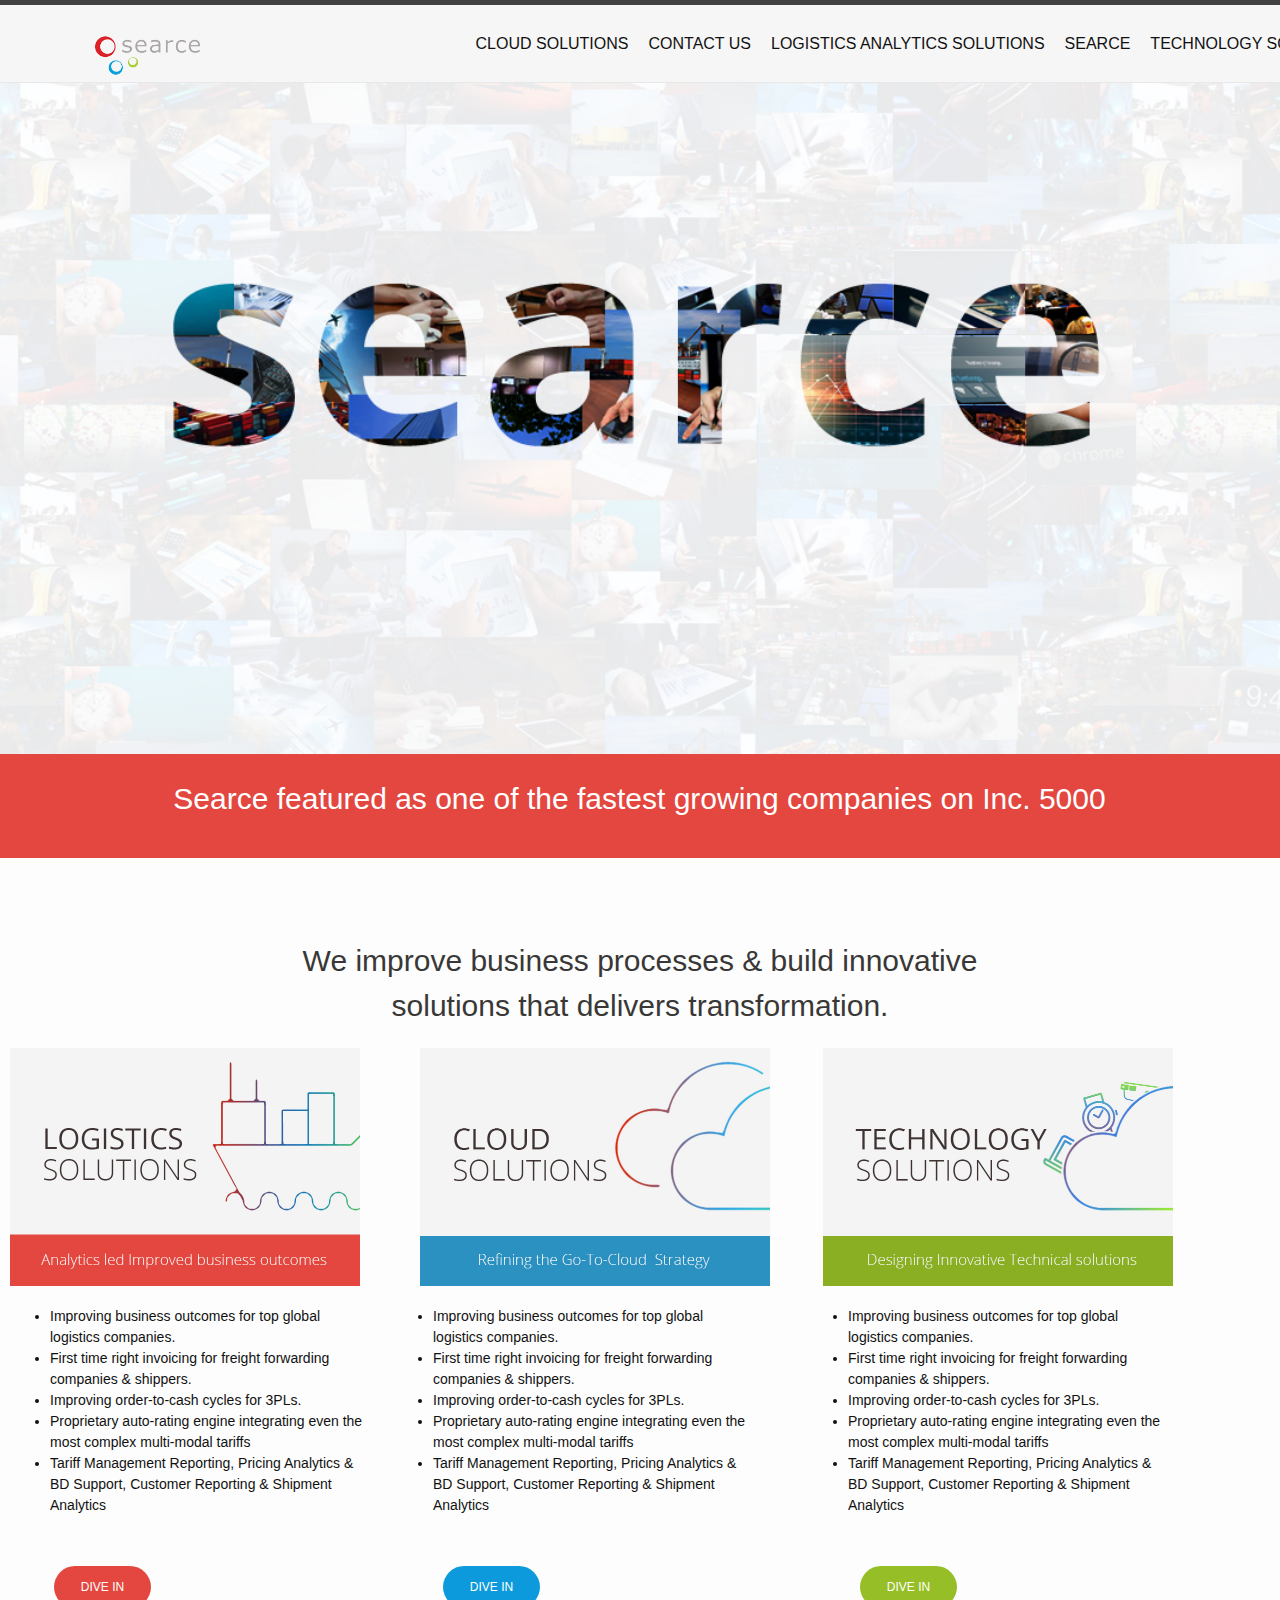
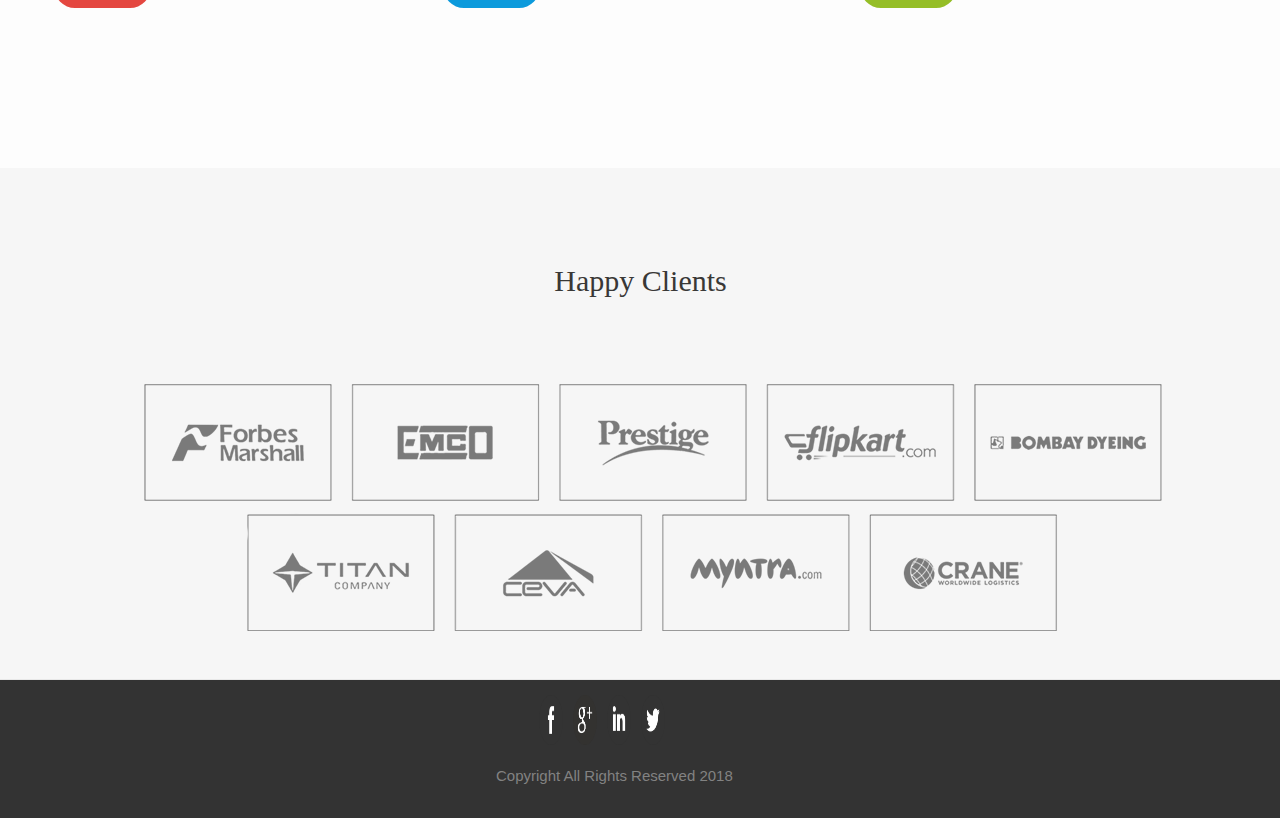
<file: index.html>
<!DOCTYPE html>
<html lang="en"><head>
  <meta charset="utf-8">
  <meta http-equiv="X-UA-Compatible" content="IE=edge">
  <meta name="viewport" content="width=device-width, initial-scale=1"><!-- Begin Jekyll SEO tag v2.5.0 -->
<title>Your awesome title | Write an awesome description for your new site here. You can edit this line in _config.yml. It will appear in your document head meta (for Google search results) and in your feed.xml site description.</title>
<meta name="generator" content="Jekyll v3.8.4" />
<meta property="og:title" content="Your awesome title" />
<meta property="og:locale" content="en_US" />
<meta name="description" content="Write an awesome description for your new site here. You can edit this line in _config.yml. It will appear in your document head meta (for Google search results) and in your feed.xml site description." />
<meta property="og:description" content="Write an awesome description for your new site here. You can edit this line in _config.yml. It will appear in your document head meta (for Google search results) and in your feed.xml site description." />
<link rel="canonical" href="http://localhost:4000/" />
<meta property="og:url" content="http://localhost:4000/" />
<meta property="og:site_name" content="Your awesome title" />
<script type="application/ld+json">
{"url":"http://localhost:4000/","headline":"Your awesome title","name":"Your awesome title","description":"Write an awesome description for your new site here. You can edit this line in _config.yml. It will appear in your document head meta (for Google search results) and in your feed.xml site description.","@type":"WebSite","@context":"http://schema.org"}</script>
<!-- End Jekyll SEO tag -->
<link rel="stylesheet" href="assets/main.css"><link type="application/atom+xml" rel="alternate" href="http://localhost:4000/feed.xml" title="Your awesome title" /></head><body><header class="site-header" role="banner">



  <div class="wrapper"><a class="site-title" rel="author" href="/"><img id="logo" src="img/logo.png"></a><nav class="site-nav">
        <input type="checkbox" id="nav-trigger" class="nav-trigger" />
        <label for="nav-trigger">
          <span class="menu-icon">
            <svg viewBox="0 0 18 15" width="18px" height="15px">
              <path d="M18,1.484c0,0.82-0.665,1.484-1.484,1.484H1.484C0.665,2.969,0,2.304,0,1.484l0,0C0,0.665,0.665,0,1.484,0 h15.032C17.335,0,18,0.665,18,1.484L18,1.484z M18,7.516C18,8.335,17.335,9,16.516,9H1.484C0.665,9,0,8.335,0,7.516l0,0 c0-0.82,0.665-1.484,1.484-1.484h15.032C17.335,6.031,18,6.696,18,7.516L18,7.516z M18,13.516C18,14.335,17.335,15,16.516,15H1.484 C0.665,15,0,14.335,0,13.516l0,0c0-0.82,0.665-1.483,1.484-1.483h15.032C17.335,12.031,18,12.695,18,13.516L18,13.516z"/>
            </svg>
			
          </span>
        </label>

        <div class="trigger"><a class="page-link" href="/cloud-solutions/">CLOUD SOLUTIONS</a><a class="page-link" href="/contactus/">CONTACT US</a><a class="page-link" href="/logistics-analytics-solution-provider/">LOGISTICS ANALYTICS SOLUTIONS</a><a class="page-link" href="/searce/">SEARCE</a><a class="page-link" href="/technology-solutions/">TECHNOLOGY SOLUTIONS</a></div>
      </nav></div>
</header>
<main class="page-content" aria-label="Content">
      <div class="wrapper">
        <article class="post">

  <header class="post-header">
    <h1 class="post-title"></h1>
  </header>

  <div class="post-content">
    

  </div>
  
  

</article>

<div class="banner">
<img src="img/searce.jpg"    style="margin-top:-61px;margin-left: -586px;width: 1909px;height:702px;">
</div>

<p class="sec1">Searce featured as one of the fastest growing companies on Inc. 5000</p>

<p id="part2">We improve business processes &amp; build innovative solutions that delivers transformation.</p>


<div class="row1">
<div class="col1">
<img src="img/Logistics-solutions.jpg" id="img1"/>
<p style="color:black;color: black;font-size: 14px;padding-right: -38px;margin-right: -8px;margin-left: -252px;margin-top: 20px;">
<ul id="list1">
<li>Improving business outcomes for top global logistics companies.</li>
<li>First time right invoicing for freight forwarding companies & shippers.</li>
<li>Improving order-to-cash cycles for 3PLs.</li>
<li>Proprietary auto-rating engine integrating even the most complex multi-modal tariffs</li>
<li>Tariff Management Reporting, Pricing Analytics & BD Support, Customer Reporting & Shipment Analytics</li>
</ul>
</p>


<div class="mk-button">
<a href="http://www.searce.com/logistics-analytics-solution-provider/" target="_blank">
<span style="color:white;">DIVE IN</span></a>
</div>
</div>



<div class="col1">
<img src="../img/Cloud-Solutions1.jpg" id="img2">
<p style="color:black;color: black;font-size: 14px;padding-right: -38px;margin-right: -8px;margin-left: -252px;margin-top: 20px;">
<ul id="list2">
<li>Improving business outcomes for top global logistics companies.</li>
<li>First time right invoicing for freight forwarding companies & shippers.</li>
<li>Improving order-to-cash cycles for 3PLs.</li>
<li>Proprietary auto-rating engine integrating even the most complex multi-modal tariffs</li>
<li>Tariff Management Reporting, Pricing Analytics & BD Support, Customer Reporting & Shipment Analytics</li>
</ul>
</p>
<div class="mk-button2">
<a href="http://www.searce.com/logistics-analytics-solution-provider/" target="_blank">
<span style="color:white;">DIVE IN</span></a>
</div>

</div>

<div class="col1">
<img src="img/Technology-Solutions2.jpg" id="img3">
<p style="color:black;color: black;font-size: 14px;padding-right: -38px;margin-right: -8px;margin-left: -252px;margin-top: 20px;">
<ul id="list3">
<li>Improving business outcomes for top global logistics companies.</li>
<li>First time right invoicing for freight forwarding companies & shippers.</li>
<li>Improving order-to-cash cycles for 3PLs.</li>
<li>Proprietary auto-rating engine integrating even the most complex multi-modal tariffs</li>
<li>Tariff Management Reporting, Pricing Analytics & BD Support, Customer Reporting & Shipment Analytics</li>
</ul>
</p>
<div class="mk-button3">
<a href="http://www.searce.com/logistics-analytics-solution-provider/" target="_blank">
<span style="color:white;">DIVE IN</span></a>
</div>

</div>
</div>


<div id="sec2">
<h2 style="font-size: 30px;text-align: center;color: #393836;font-weight:300;padding-top: 90px;">Happy Clients</h2>
<img src="img/LOGOS-1.png" style="margin-left: 448px;
    padding-top: 47px;width: 1036px;height: 280px;">
</div></div>
    </main><footer class="site-footer h-card">
  <data class="u-url" href="/"></data>

  <div class="wrapper">

    <h2 class="footer-heading"></h2>

    <div class="footer-col-wrapper">
      <div class="footer-col footer-col-1">
        <ul class="contact-list"><li><a class="u-email" href="mailto:your-email@example.com"> 
</a>
</li></ul>
      </div>
<br><br>
      <div class="footer-col footer-col-2"><div class="row">
  <div class="column">
    <img src="img/facebook.png" id="social1" alt="Snow" style="width:100%;height: 50px;">
	
  </div>
  <div class="column">
    <img src="img/googleplus.png"   alt="Forest" style="width:100%;height: 50px;">
  </div>
  <div class="column">
    <img src="img/linkedin.png" alt="Mountains"  style="width:100%;height: 50px;">
  </div>
  <div class="column">
    <img src="img/twitter.png" alt="Mountains" style="width:100%;height: 50px;">
  </div>
</div>
</div>

      <div class="footer-col footer-col-3">
	  
	
        <p id="copyright">Copyright All Rights Reserved 2018</p>
      </div>
	  	 
    </div>

  </div>

</footer></body>

</html>
</file>
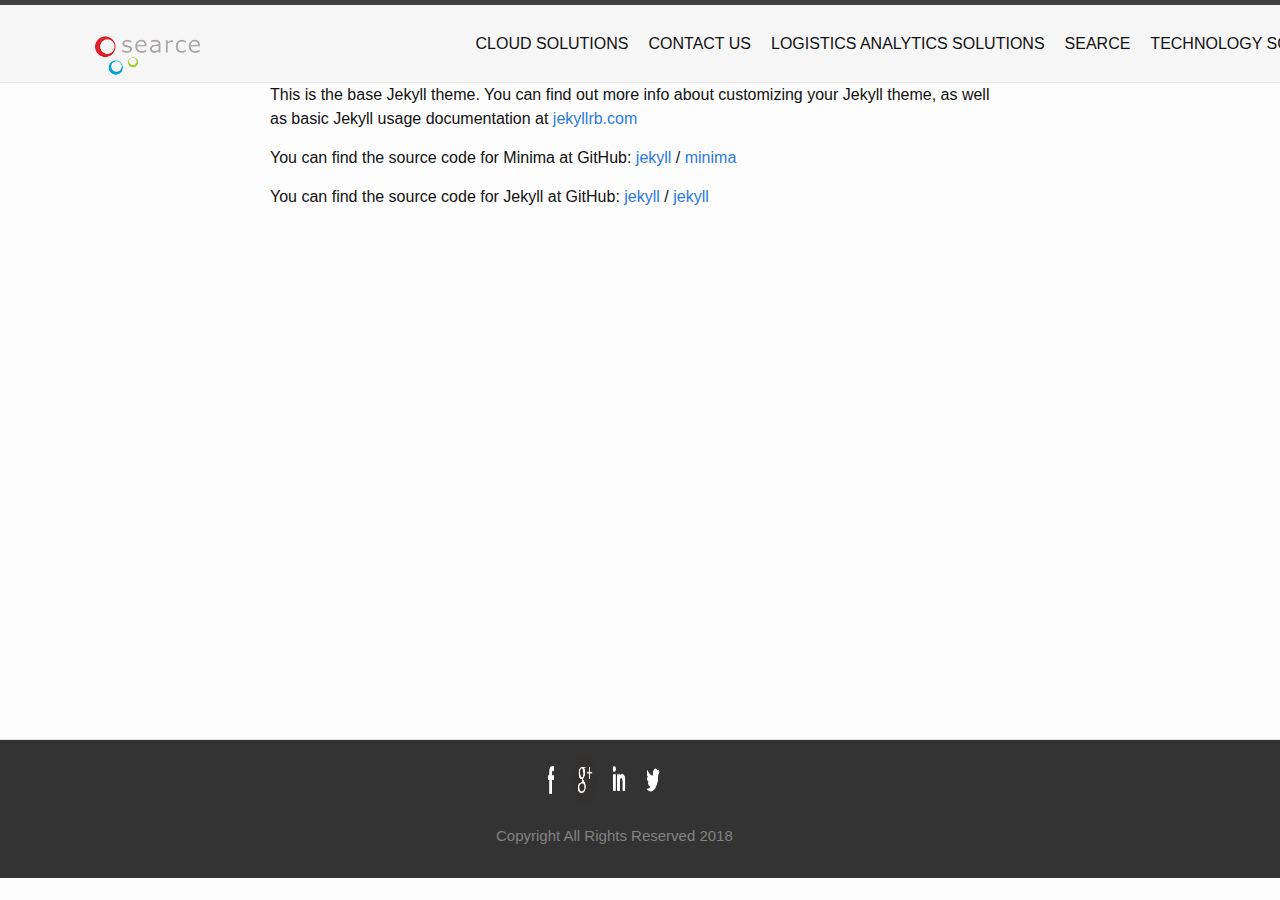
<file: cloud-solutions/index.html>
<!DOCTYPE html>
<html lang="en><head>
  <meta charset="utf-8">
  <meta http-equiv="X-UA-Compatible" content="IE=edge">
  <meta name="viewport" content="width=device-width, initial-scale=1"><!-- Begin Jekyll SEO tag v2.5.0 -->
<title>CLOUD SOLUTIONS | Your awesome title</title>
<meta name="generator" content="Jekyll v3.8.4" />
<meta property="og:title" content="CLOUD SOLUTIONS" />
<meta property="og:locale" content="en_US" />
<meta name="description" content="Write an awesome description for your new site here. You can edit this line in _config.yml. It will appear in your document head meta (for Google search results) and in your feed.xml site description." />
<meta property="og:description" content="Write an awesome description for your new site here. You can edit this line in _config.yml. It will appear in your document head meta (for Google search results) and in your feed.xml site description." />
<link rel="canonical" href="http://localhost:4000/cloud-solutions/" />
<meta property="og:url" content="http://localhost:4000/cloud-solutions/" />
<meta property="og:site_name" content="Your awesome title" />
<script type="application/ld+json">
{"url":"http://localhost:4000/cloud-solutions/","headline":"CLOUD SOLUTIONS","description":"Write an awesome description for your new site here. You can edit this line in _config.yml. It will appear in your document head meta (for Google search results) and in your feed.xml site description.","@type":"WebPage","@context":"http://schema.org"}</script>
<!-- End Jekyll SEO tag -->
<link rel="stylesheet" href="../assets/main.css"><link type="application/atom+xml" rel="alternate" href="http://localhost:4000/feed.xml" title="Your awesome title" /></head><body><header class="site-header" role="banner">



  <div class="wrapper"><a class="site-title" rel="author" href="/"><img id="logo" src="../img/logo.png"></a><nav class="site-nav">
        <input type="checkbox" id="nav-trigger" class="nav-trigger" />
        <label for="nav-trigger">
          <span class="menu-icon">
            <svg viewBox="0 0 18 15" width="18px" height="15px">
              <path d="M18,1.484c0,0.82-0.665,1.484-1.484,1.484H1.484C0.665,2.969,0,2.304,0,1.484l0,0C0,0.665,0.665,0,1.484,0 h15.032C17.335,0,18,0.665,18,1.484L18,1.484z M18,7.516C18,8.335,17.335,9,16.516,9H1.484C0.665,9,0,8.335,0,7.516l0,0 c0-0.82,0.665-1.484,1.484-1.484h15.032C17.335,6.031,18,6.696,18,7.516L18,7.516z M18,13.516C18,14.335,17.335,15,16.516,15H1.484 C0.665,15,0,14.335,0,13.516l0,0c0-0.82,0.665-1.483,1.484-1.483h15.032C17.335,12.031,18,12.695,18,13.516L18,13.516z"/>
            </svg>
			
          </span>
        </label>

        <div class="trigger"><a class="page-link" href="/cloud-solutions/">CLOUD SOLUTIONS</a><a class="page-link" href="/contactus/">CONTACT US</a><a class="page-link" href="/logistics-analytics-solution-provider/">LOGISTICS ANALYTICS SOLUTIONS</a><a class="page-link" href="/searce/">SEARCE</a><a class="page-link" href="/technology-solutions/">TECHNOLOGY SOLUTIONS</a></div>
      </nav></div>
</header>
<main class="page-content" aria-label="Content">
      <div class="wrapper">
        <article class="post">

  <header class="post-header">
    <h1 class="post-title">CLOUD SOLUTIONS</h1>
  </header>

  <div class="post-content">
    <p>This is the base Jekyll theme. You can find out more info about customizing your Jekyll theme, as well as basic Jekyll usage documentation at <a href="https://jekyllrb.com/">jekyllrb.com</a></p>

<p>You can find the source code for Minima at GitHub:
<a href="https://github.com/jekyll">jekyll</a> /
<a href="https://github.com/jekyll/minima">minima</a></p>

<p>You can find the source code for Jekyll at GitHub:
<a href="https://github.com/jekyll">jekyll</a> /
<a href="https://github.com/jekyll/jekyll">jekyll</a></p>


  </div>

</article>
      </div>
    </main><footer class="site-footer h-card">
  <data class="u-url" href="/"></data>

  <div class="wrapper">

    <h2 class="footer-heading"></h2>

    <div class="footer-col-wrapper">
      <div class="footer-col footer-col-1">
        <ul class="contact-list"><li><a class="u-email" href="mailto:your-email@example.com"> 
</a>
</li></ul>
      </div>
<br><br>
      <div class="footer-col footer-col-2"><div class="row">
  <div class="column">
    <img src="../img/facebook.png" id="social1" alt="Snow" style="width:100%;height: 50px;">
	
  </div>
  <div class="column">
    <img src="../img/googleplus.png"   alt="Forest" style="width:100%;height: 50px;">
  </div>
  <div class="column">
    <img src="../img/linkedin.png" alt="Mountains"  style="width:100%;height: 50px;">
  </div>
  <div class="column">
    <img src="../img/twitter.png" alt="Mountains" style="width:100%;height: 50px;">
  </div>
</div>
</div>

      <div class="footer-col footer-col-3">
	  
	
        <p id="copyright">Copyright All Rights Reserved 2018</p>
      </div>
	  	 
    </div>

  </div>

</footer></body>

</html>
</file>
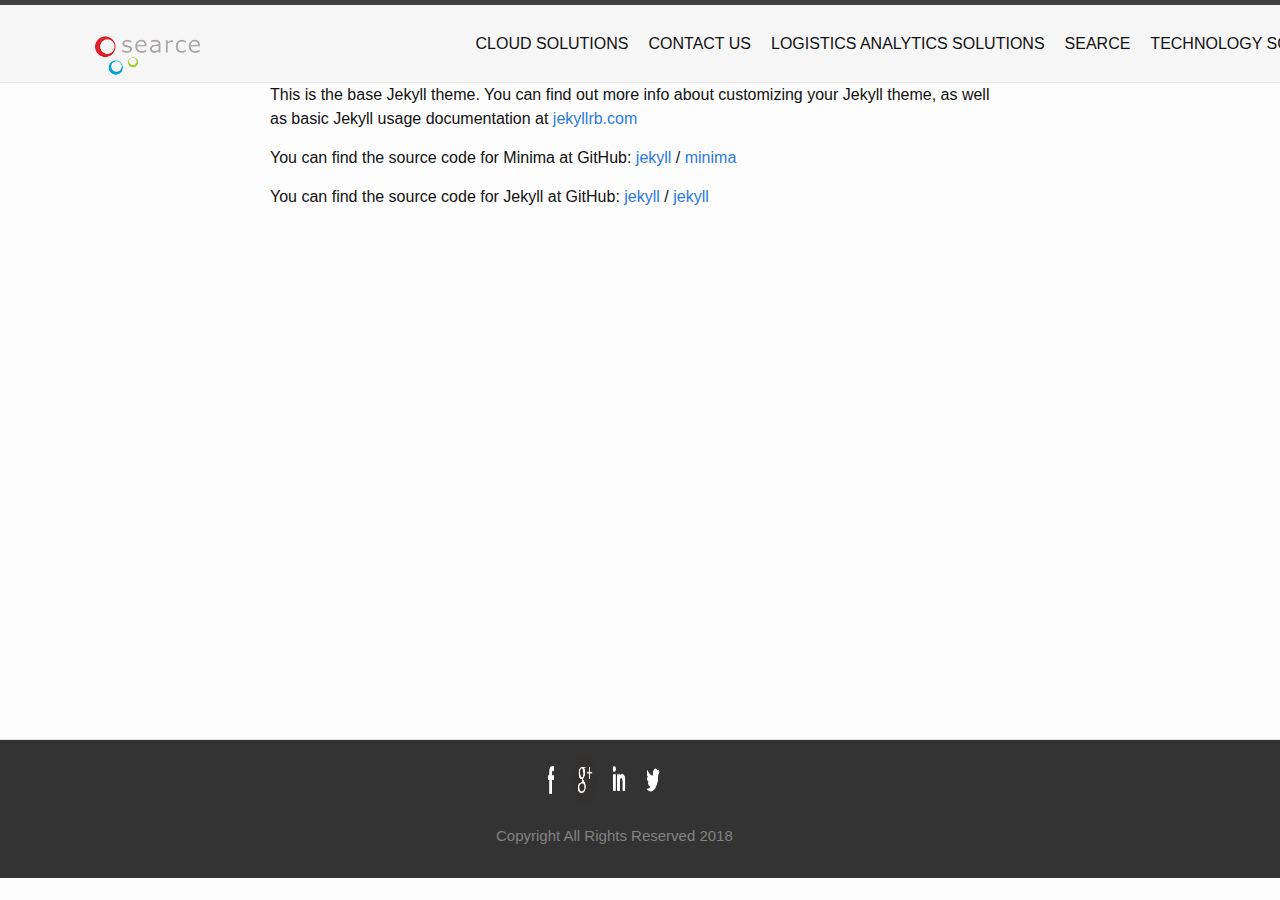
<file: logistics-analytics-solution-provider/index.html>
<!DOCTYPE html>
<html lang="en><head>
  <meta charset="utf-8">
  <meta http-equiv="X-UA-Compatible" content="IE=edge">
  <meta name="viewport" content="width=device-width, initial-scale=1"><!-- Begin Jekyll SEO tag v2.5.0 -->
<title>LOGISTICS ANALYTICS SOLUTIONS | Your awesome title</title>
<meta name="generator" content="Jekyll v3.8.4" />
<meta property="og:title" content="LOGISTICS ANALYTICS SOLUTIONS" />
<meta property="og:locale" content="en_US" />
<meta name="description" content="Write an awesome description for your new site here. You can edit this line in _config.yml. It will appear in your document head meta (for Google search results) and in your feed.xml site description." />
<meta property="og:description" content="Write an awesome description for your new site here. You can edit this line in _config.yml. It will appear in your document head meta (for Google search results) and in your feed.xml site description." />
<link rel="canonical" href="http://localhost:4000/logistics-analytics-solution-provider/" />
<meta property="og:url" content="http://localhost:4000/logistics-analytics-solution-provider/" />
<meta property="og:site_name" content="Your awesome title" />
<script type="application/ld+json">
{"url":"http://localhost:4000/logistics-analytics-solution-provider/","headline":"LOGISTICS ANALYTICS SOLUTIONS","description":"Write an awesome description for your new site here. You can edit this line in _config.yml. It will appear in your document head meta (for Google search results) and in your feed.xml site description.","@type":"WebPage","@context":"http://schema.org"}</script>
<!-- End Jekyll SEO tag -->
<link rel="stylesheet" href="../assets/main.css"><link type="application/atom+xml" rel="alternate" href="http://localhost:4000/feed.xml" title="Your awesome title" /></head><body><header class="site-header" role="banner">



  <div class="wrapper"><a class="site-title" rel="author" href="/"><img id="logo" src="../img/logo.png"></a><nav class="site-nav">
        <input type="checkbox" id="nav-trigger" class="nav-trigger" />
        <label for="nav-trigger">
          <span class="menu-icon">
            <svg viewBox="0 0 18 15" width="18px" height="15px">
              <path d="M18,1.484c0,0.82-0.665,1.484-1.484,1.484H1.484C0.665,2.969,0,2.304,0,1.484l0,0C0,0.665,0.665,0,1.484,0 h15.032C17.335,0,18,0.665,18,1.484L18,1.484z M18,7.516C18,8.335,17.335,9,16.516,9H1.484C0.665,9,0,8.335,0,7.516l0,0 c0-0.82,0.665-1.484,1.484-1.484h15.032C17.335,6.031,18,6.696,18,7.516L18,7.516z M18,13.516C18,14.335,17.335,15,16.516,15H1.484 C0.665,15,0,14.335,0,13.516l0,0c0-0.82,0.665-1.483,1.484-1.483h15.032C17.335,12.031,18,12.695,18,13.516L18,13.516z"/>
            </svg>
			
          </span>
        </label>

        <div class="trigger"><a class="page-link" href="/cloud-solutions/">CLOUD SOLUTIONS</a><a class="page-link" href="/contactus/">CONTACT US</a><a class="page-link" href="/logistics-analytics-solution-provider/">LOGISTICS ANALYTICS SOLUTIONS</a><a class="page-link" href="/searce/">SEARCE</a><a class="page-link" href="/technology-solutions/">TECHNOLOGY SOLUTIONS</a></div>
      </nav></div>
</header>
<main class="page-content" aria-label="Content">
      <div class="wrapper">
        <article class="post">

  <header class="post-header">
    <h1 class="post-title">LOGISTICS ANALYTICS SOLUTIONS</h1>
  </header>

  <div class="post-content">
    <p>This is the base Jekyll theme. You can find out more info about customizing your Jekyll theme, as well as basic Jekyll usage documentation at <a href="https://jekyllrb.com/">jekyllrb.com</a></p>

<p>You can find the source code for Minima at GitHub:
<a href="https://github.com/jekyll">jekyll</a> /
<a href="https://github.com/jekyll/minima">minima</a></p>

<p>You can find the source code for Jekyll at GitHub:
<a href="https://github.com/jekyll">jekyll</a> /
<a href="https://github.com/jekyll/jekyll">jekyll</a></p>


  </div>

</article>
      </div>
    </main><footer class="site-footer h-card">
  <data class="u-url" href="/"></data>

  <div class="wrapper">

    <h2 class="footer-heading"></h2>

    <div class="footer-col-wrapper">
      <div class="footer-col footer-col-1">
        <ul class="contact-list"><li><a class="u-email" href="mailto:your-email@example.com"> 
</a>
</li></ul>
      </div>
<br><br>
      <div class="footer-col footer-col-2"><div class="row">
  <div class="column">
    <img src="../img/facebook.png" id="social1" alt="Snow" style="width:100%;height: 50px;">
	
  </div>
  <div class="column">
    <img src="../img/googleplus.png"   alt="Forest" style="width:100%;height: 50px;">
  </div>
  <div class="column">
    <img src="../img/linkedin.png" alt="Mountains"  style="width:100%;height: 50px;">
  </div>
  <div class="column">
    <img src="../img/twitter.png" alt="Mountains" style="width:100%;height: 50px;">
  </div>
</div>
</div>

      <div class="footer-col footer-col-3">
	  
	
        <p id="copyright">Copyright All Rights Reserved 2018</p>
      </div>
	  	 
    </div>

  </div>

</footer></body>

</html>
</file>
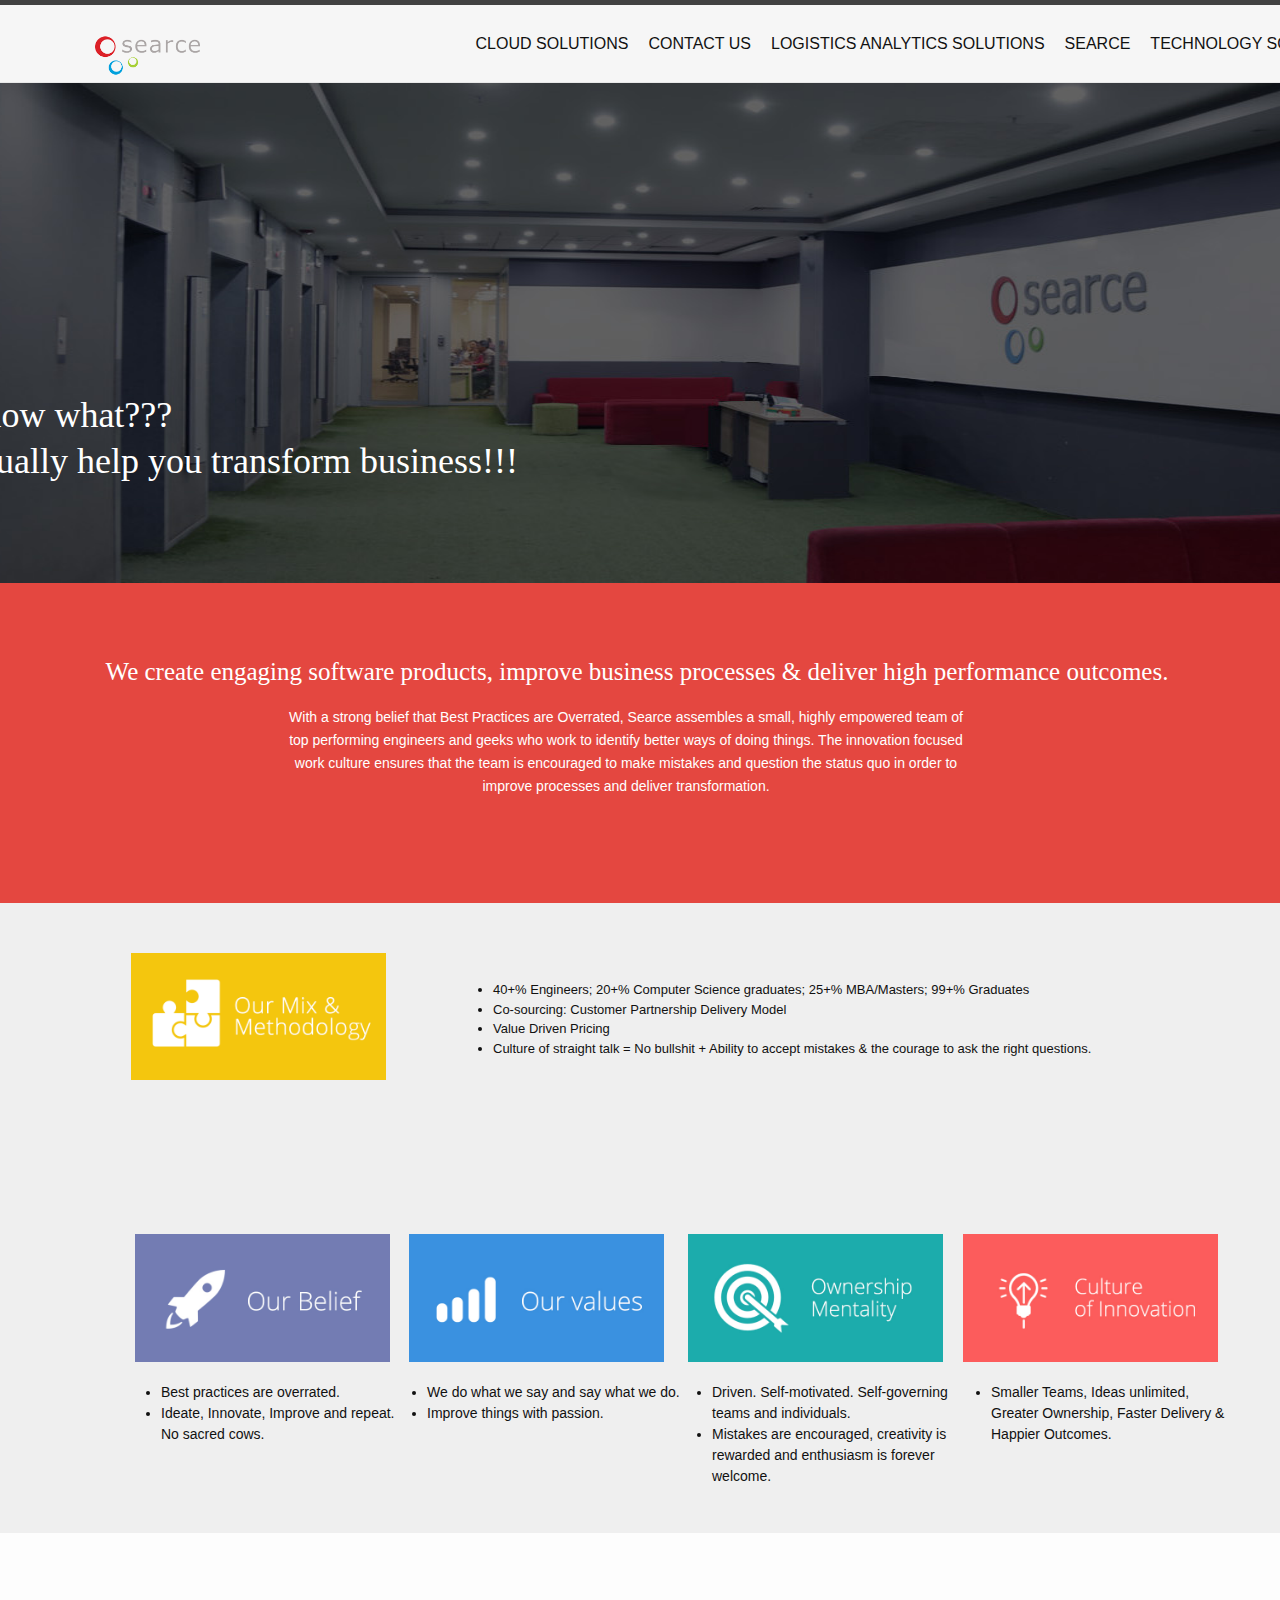
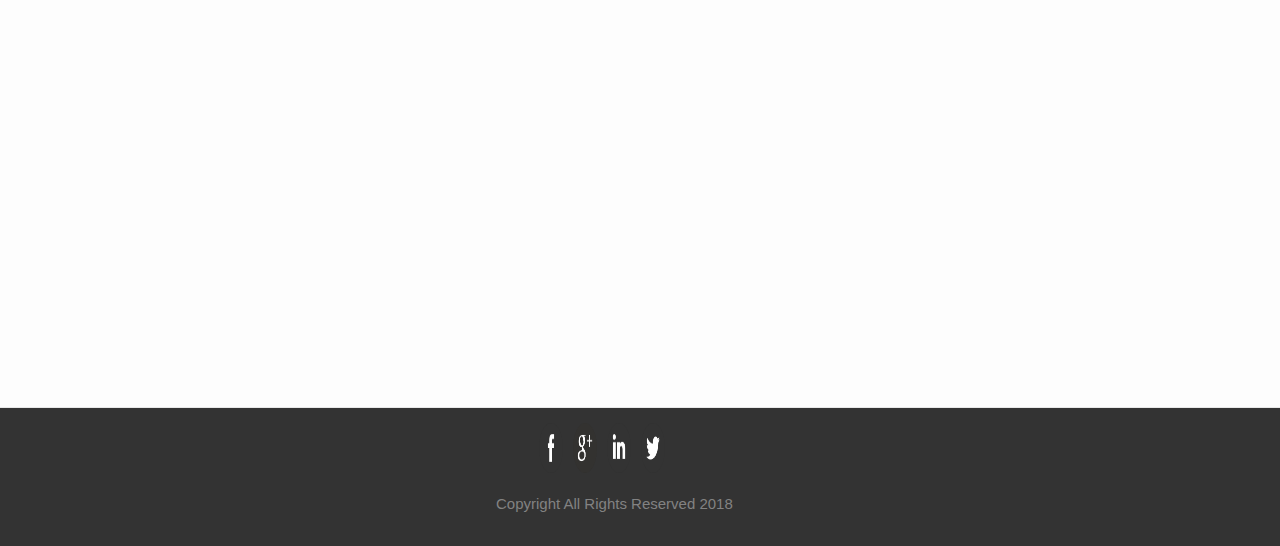
<file: searce/index.html>
<!DOCTYPE html>
<html lang="en><head>
  <meta charset="utf-8">
  <meta http-equiv="X-UA-Compatible" content="IE=edge">
  <meta name="viewport" content="width=device-width, initial-scale=1"><!-- Begin Jekyll SEO tag v2.5.0 -->
<title>SEARCE | Your awesome title</title>
<meta name="generator" content="Jekyll v3.8.4" />
<meta property="og:title" content="SEARCE" />
<meta property="og:locale" content="en_US" />
<meta name="description" content="Write an awesome description for your new site here. You can edit this line in _config.yml. It will appear in your document head meta (for Google search results) and in your feed.xml site description." />
<meta property="og:description" content="Write an awesome description for your new site here. You can edit this line in _config.yml. It will appear in your document head meta (for Google search results) and in your feed.xml site description." />
<link rel="canonical" href="http://localhost:4000/searce/" />
<meta property="og:url" content="http://localhost:4000/searce/" />
<meta property="og:site_name" content="Your awesome title" />
<script type="application/ld+json">
{"url":"http://localhost:4000/searce/","headline":"SEARCE","description":"Write an awesome description for your new site here. You can edit this line in _config.yml. It will appear in your document head meta (for Google search results) and in your feed.xml site description.","@type":"WebPage","@context":"http://schema.org"}</script>
<!-- End Jekyll SEO tag -->
<link rel="stylesheet" href="../assets/main.css"><link type="application/atom+xml" rel="alternate" href="http://localhost:4000/feed.xml" title="Your awesome title" /></head><body><header class="site-header" role="banner">



  <div class="wrapper"><a class="site-title" rel="author" href="/"><img id="logo" src="../img/logo.png"></a><nav class="site-nav">
        <input type="checkbox" id="nav-trigger" class="nav-trigger" />
        <label for="nav-trigger">
          <span class="menu-icon">
            <svg viewBox="0 0 18 15" width="18px" height="15px">
              <path d="M18,1.484c0,0.82-0.665,1.484-1.484,1.484H1.484C0.665,2.969,0,2.304,0,1.484l0,0C0,0.665,0.665,0,1.484,0 h15.032C17.335,0,18,0.665,18,1.484L18,1.484z M18,7.516C18,8.335,17.335,9,16.516,9H1.484C0.665,9,0,8.335,0,7.516l0,0 c0-0.82,0.665-1.484,1.484-1.484h15.032C17.335,6.031,18,6.696,18,7.516L18,7.516z M18,13.516C18,14.335,17.335,15,16.516,15H1.484 C0.665,15,0,14.335,0,13.516l0,0c0-0.82,0.665-1.483,1.484-1.483h15.032C17.335,12.031,18,12.695,18,13.516L18,13.516z"/>
            </svg>
			
          </span>
        </label>

        <div class="trigger"><a class="page-link" href="/cloud-solutions/">CLOUD SOLUTIONS</a><a class="page-link" href="/contactus/">CONTACT US</a><a class="page-link" href="/logistics-analytics-solution-provider/">LOGISTICS ANALYTICS SOLUTIONS</a><a class="page-link" href="/searce/">SEARCE</a><a class="page-link" href="/technology-solutions/">TECHNOLOGY SOLUTIONS</a></div>
      </nav></div>
</header>
<main class="page-content" aria-label="Content">
      <div class="wrapper">
        <article class="post">

  <header class="post-header">
    <h1 class="post-title">SEARCE</h1>
  </header>

  <div class="post-content">
    <p><img src="../img/Searce1.jpg" id="banner_image" /></p>
<div id="bg-img">
<h1 style="font-weight: 300;font-family:open sans;font-size: 36px;line-height: 46px;color:#fff;" id="inner_text">You know what???<br />We actually help you transform business!!!</h1><br />

</div>

<div id="searce_sec1">


<h2 style="font-size: 25px;text-align: center;color:#ffffff;font-weight:300;padding-top: 80px;margin-top: 84px;">We create engaging software products, improve business processes &amp; deliver high performance outcomes.</h2>
<p style="font-size:14px;color:#fff;    font-size: 14px;color: #fff;text-align: center;padding-right: 629px;line-height: 1.66em;margin-left: 607px;">With a strong belief that Best Practices are Overrated, Searce assembles a small, highly empowered team of top performing engineers and geeks who work to identify better ways of doing things. The innovation focused work culture ensures that the team is encouraged to make mistakes and question the status quo in order to improve processes and deliver transformation.</p>

</div>

<div id="searce_sec2">
<img src="../img/mix.png" id="mix_img" />

<div id="list_sec">
<ul id="lis">
<li>40+% Engineers; 20+% Computer Science graduates; 25+% MBA/Masters; 99+% Graduates</li>
<li>Co-sourcing: Customer Partnership Delivery Model</li>
<li>Value Driven Pricing</li>
<li>Culture of straight talk = No bullshit + Ability to accept mistakes &amp; the courage to ask the right questions.</li>
</ul>
</div>

<div class="searce_row">

<div class="searce_col">
<img src="../img/OurBelifs.jpg" style="margin-left:441px;padding-top: 156px;" />
<ul id="searce_list2">
<li>Best practices are overrated.</li>
<li>Ideate, Innovate, Improve and repeat. No sacred cows.</li>
</ul>
</div>
<div class="searce_col">
<img src="../img/Values.jpg" style="margin-left:681px;padding-top: 156px;" />
<ul id="searce_list21">
<li>We do what we say and say what we do.</li>
<li>Improve things with passion.</li>
</ul>
</div>

<div class="searce_col">
<img src="../img/Ownership.jpg" style="margin-left:926px;padding-top: 156px;" />
<ul id="searce_list23">
<li>Driven. Self-motivated. Self-governing teams and individuals.</li>
<li>Mistakes are encouraged, creativity is rewarded and enthusiasm is forever welcome.</li>
</ul>
</div>

<div class="searce_col">
<img src="../img/Innovation.jpg" style="margin-left:1167px;padding-top: 156px;" />
<ul id="list24">
<li>Smaller Teams, Ideas unlimited, Greater Ownership, Faster Delivery &amp; Happier Outcomes.</li>

</ul>
</div>

</div>
</div>


  </div>

</article>
      </div>
    </main><footer class="site-footer h-card">
  <data class="u-url" href="/"></data>

  <div class="wrapper">

    <h2 class="footer-heading"></h2>

    <div class="footer-col-wrapper">
      <div class="footer-col footer-col-1">
        <ul class="contact-list"><li><a class="u-email" href="mailto:your-email@example.com"> 
</a>
</li></ul>
      </div>
<br><br>
      <div class="footer-col footer-col-2"><div class="row">
  <div class="column">
    <img src="../img/facebook.png" id="social1" alt="Snow" style="width:100%;height: 50px;">
	
  </div>
  <div class="column">
    <img src="../img/googleplus.png"   alt="Forest" style="width:100%;height: 50px;">
  </div>
  <div class="column">
    <img src="../img/linkedin.png" alt="Mountains"  style="width:100%;height: 50px;">
  </div>
  <div class="column">
    <img src="../img/twitter.png" alt="Mountains" style="width:100%;height: 50px;">
  </div>
</div>
</div>

      <div class="footer-col footer-col-3">
	  
	
        <p id="copyright">Copyright All Rights Reserved 2018</p>
      </div>
	  	 
    </div>

  </div>

</footer></body>

</html>
</file>
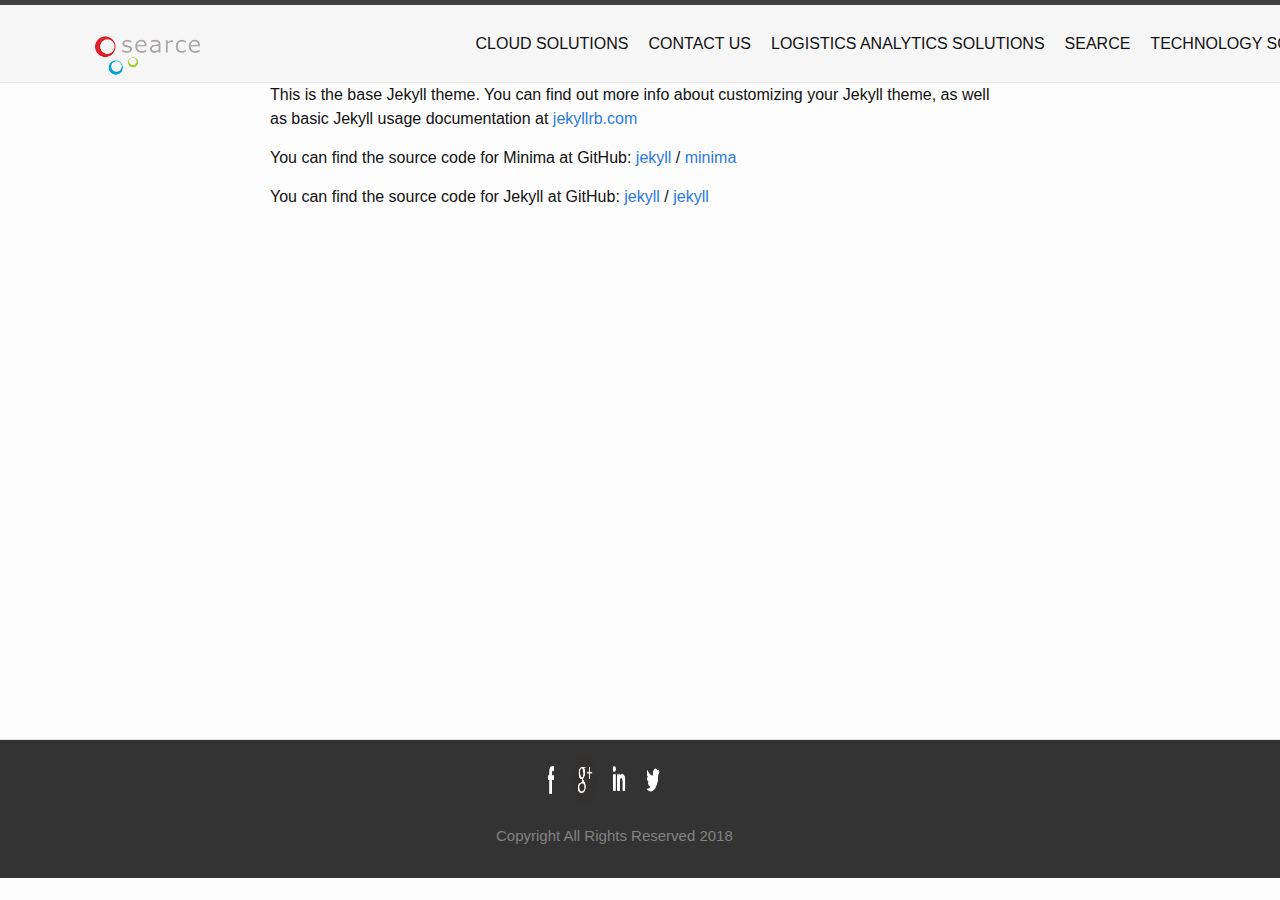
<file: technology-solutions/index.html>
<!DOCTYPE html>
<html lang="en><head>
  <meta charset="utf-8">
  <meta http-equiv="X-UA-Compatible" content="IE=edge">
  <meta name="viewport" content="width=device-width, initial-scale=1"><!-- Begin Jekyll SEO tag v2.5.0 -->
<title>TECHNOLOGY SOLUTIONS | Your awesome title</title>
<meta name="generator" content="Jekyll v3.8.4" />
<meta property="og:title" content="TECHNOLOGY SOLUTIONS" />
<meta property="og:locale" content="en_US" />
<meta name="description" content="Write an awesome description for your new site here. You can edit this line in _config.yml. It will appear in your document head meta (for Google search results) and in your feed.xml site description." />
<meta property="og:description" content="Write an awesome description for your new site here. You can edit this line in _config.yml. It will appear in your document head meta (for Google search results) and in your feed.xml site description." />
<link rel="canonical" href="http://localhost:4000/technology-solutions/" />
<meta property="og:url" content="http://localhost:4000/technology-solutions/" />
<meta property="og:site_name" content="Your awesome title" />
<script type="application/ld+json">
{"url":"http://localhost:4000/technology-solutions/","headline":"TECHNOLOGY SOLUTIONS","description":"Write an awesome description for your new site here. You can edit this line in _config.yml. It will appear in your document head meta (for Google search results) and in your feed.xml site description.","@type":"WebPage","@context":"http://schema.org"}</script>
<!-- End Jekyll SEO tag -->
<link rel="stylesheet" href="../assets/main.css"><link type="application/atom+xml" rel="alternate" href="http://localhost:4000/feed.xml" title="Your awesome title" /></head><body><header class="site-header" role="banner">



  <div class="wrapper"><a class="site-title" rel="author" href="/"><img id="logo" src="../img/logo.png"></a><nav class="site-nav">
        <input type="checkbox" id="nav-trigger" class="nav-trigger" />
        <label for="nav-trigger">
          <span class="menu-icon">
            <svg viewBox="0 0 18 15" width="18px" height="15px">
              <path d="M18,1.484c0,0.82-0.665,1.484-1.484,1.484H1.484C0.665,2.969,0,2.304,0,1.484l0,0C0,0.665,0.665,0,1.484,0 h15.032C17.335,0,18,0.665,18,1.484L18,1.484z M18,7.516C18,8.335,17.335,9,16.516,9H1.484C0.665,9,0,8.335,0,7.516l0,0 c0-0.82,0.665-1.484,1.484-1.484h15.032C17.335,6.031,18,6.696,18,7.516L18,7.516z M18,13.516C18,14.335,17.335,15,16.516,15H1.484 C0.665,15,0,14.335,0,13.516l0,0c0-0.82,0.665-1.483,1.484-1.483h15.032C17.335,12.031,18,12.695,18,13.516L18,13.516z"/>
            </svg>
			
          </span>
        </label>

        <div class="trigger"><a class="page-link" href="/cloud-solutions/">CLOUD SOLUTIONS</a><a class="page-link" href="/contactus/">CONTACT US</a><a class="page-link" href="/logistics-analytics-solution-provider/">LOGISTICS ANALYTICS SOLUTIONS</a><a class="page-link" href="/searce/">SEARCE</a><a class="page-link" href="/technology-solutions/">TECHNOLOGY SOLUTIONS</a></div>
      </nav></div>
</header>
<main class="page-content" aria-label="Content">
      <div class="wrapper">
        <article class="post">

  <header class="post-header">
    <h1 class="post-title">TECHNOLOGY SOLUTIONS</h1>
  </header>

  <div class="post-content">
    <p>This is the base Jekyll theme. You can find out more info about customizing your Jekyll theme, as well as basic Jekyll usage documentation at <a href="https://jekyllrb.com/">jekyllrb.com</a></p>

<p>You can find the source code for Minima at GitHub:
<a href="https://github.com/jekyll">jekyll</a> /
<a href="https://github.com/jekyll/minima">minima</a></p>

<p>You can find the source code for Jekyll at GitHub:
<a href="https://github.com/jekyll">jekyll</a> /
<a href="https://github.com/jekyll/jekyll">jekyll</a></p>


  </div>

</article>
      </div>
    </main><footer class="site-footer h-card">
  <data class="u-url" href="/"></data>

  <div class="wrapper">

    <h2 class="footer-heading"></h2>

    <div class="footer-col-wrapper">
      <div class="footer-col footer-col-1">
        <ul class="contact-list"><li><a class="u-email" href="mailto:your-email@example.com"> 
</a>
</li></ul>
      </div>
<br><br>
      <div class="footer-col footer-col-2"><div class="row">
  <div class="column">
    <img src="../img/facebook.png" id="social1" alt="Snow" style="width:100%;height: 50px;">
	
  </div>
  <div class="column">
    <img src="../img/googleplus.png"   alt="Forest" style="width:100%;height: 50px;">
  </div>
  <div class="column">
    <img src="../img/linkedin.png" alt="Mountains"  style="width:100%;height: 50px;">
  </div>
  <div class="column">
    <img src="../img/twitter.png" alt="Mountains" style="width:100%;height: 50px;">
  </div>
</div>
</div>

      <div class="footer-col footer-col-3">
	  
	
        <p id="copyright">Copyright All Rights Reserved 2018</p>
      </div>
	  	 
    </div>

  </div>

</footer></body>

</html>
</file>
<file: assets/main.css>
/**
 * Reset some basic elements
 */
body, h1, h2, h3, h4, h5, h6,
p, blockquote, pre, hr,
dl, dd, ol, ul, figure {
  margin: 0;
  padding: 0; }

/**
 * Basic styling
 */
body {
  font: 400 16px/1.5 -apple-system, BlinkMacSystemFont, "Segoe UI", Roboto, Helvetica, Arial, sans-serif, "Apple Color Emoji", "Segoe UI Emoji", "Segoe UI Symbol";
  color: #111;
  background-color: #fdfdfd;
  -webkit-text-size-adjust: 100%;
  -webkit-font-feature-settings: "kern" 1;
  -moz-font-feature-settings: "kern" 1;
  -o-font-feature-settings: "kern" 1;
  font-feature-settings: "kern" 1;
  font-kerning: normal;
  display: flex;
  min-height: 100vh;
  flex-direction: column; }

/**
 * Set `margin-bottom` to maintain vertical rhythm
 */
h1, h2, h3, h4, h5, h6,
p, blockquote, pre,
ul, ol, dl, figure,
.highlight {
  margin-bottom: 15px; }

/**
 * `main` element
 */
main {
  display: block;
  /* Default value of `display` of `main` element is 'inline' in IE 11. */ }

/**
 * Images
 */
img {
  /*max-width: 100%;*/
  vertical-align: middle; \
  
  }

/**
 * Figures
 */
figure > img {
  display: block; }

figcaption {
  font-size: 14px; }

/**
 * Lists
 */
ul, ol {
  margin-left: 30px; }

li > ul,
li > ol {
  margin-bottom: 0; }

/**
 * Headings
 */
h1, h2, h3, h4, h5, h6 {
  font-weight: 400; }

/**
 * Links
 */
a {
  color: #2a7ae2;
  text-decoration: none; }
  a:visited {
    color: #1756a9; }
  a:hover {
    color: #111;
    text-decoration: underline; }
  .social-media-list a:hover {
    text-decoration: none; }
    .social-media-list a:hover .username {
      text-decoration: underline; }

/**
 * Blockquotes
 */
blockquote {
  color: #828282;
  border-left: 4px solid #e8e8e8;
  padding-left: 15px;
  font-size: 18px;
  letter-spacing: -1px;
  font-style: italic; }
  blockquote > :last-child {
    margin-bottom: 0; }

/**
 * Code formatting
 */
pre,
code {
  font-size: 15px;
  border: 1px solid #e8e8e8;
  border-radius: 3px;
  background-color: #eef; }

code {
  padding: 1px 5px; }

pre {
  padding: 8px 12px;
  overflow-x: auto; }
  pre > code {
    border: 0;
    padding-right: 0;
    padding-left: 0; }
	
	
	
	
	

/**
 * Wrapper
 */
.wrapper {
  max-width: -webkit-calc(800px - (30px * 2));
  max-width: calc(800px - (30px * 2));
  margin-right: auto;
  margin-left: auto;
  padding-right: 30px;
  padding-left: 30px; }
  @media screen and (max-width: 800px) {
    .wrapper {
      max-width: -webkit-calc(800px - (30px));
      max-width: calc(800px - (30px));
      padding-right: 15px;
      padding-left: 15px; } }

/**
 * Clearfix
 */
.wrapper:after, .footer-col-wrapper:after {
  content: "";
  display: table;
  clear: both; }

/**
 * Icons
 */
.svg-icon {
  width: 16px;
  height: 16px;
  display: inline-block;
  fill: #828282;
  padding-right: 5px;
  vertical-align: text-top; }

.social-media-list li + li {
  padding-top: 5px; }

/**
 * Tables
 */
table {
  margin-bottom: 30px;
  width: 100%;
  text-align: left;
  color: #3f3f3f;
  border-collapse: collapse;
  border: 1px solid #e8e8e8; }
  table tr:nth-child(even) {
    background-color: #f7f7f7; }
  table th, table td {
    padding: 10px 15px; }
  table th {
    background-color: #f0f0f0;
    border: 1px solid #dedede;
    border-bottom-color: #c9c9c9; }
  table td {
    border: 1px solid #e8e8e8; }

/**
 * Site header
 */
 img#banner {
    width: 1903px;
    height: 713px;
    margin-left: -581px;
    margin-top: -63px;
}
.site-header {
  border-top: 5px solid #424242;
  border-bottom: 1px solid #e8e8e8;
  min-height: 55.95px;
  position: relative;
  background-color: #f6f6f6;

  }

.site-title {
  font-size: 26px;
  font-weight: 300;
  line-height: 54px;
  letter-spacing: -1px;
  margin-bottom: 0;
  float: left; 
  width:143px;
  height:75px;
  margin-left:-208px;
  }
  .site-title, .site-title:visited {
    color: #424242; }

.site-nav {
  float: right;
 line-height: 77px;
    margin-right: -349px;


  }
  .site-nav .nav-trigger {
    display: none; }
  .site-nav .menu-icon {
    display: none; }
  .site-nav .page-link {
    color: #111;
    line-height: 1.5; }
    .site-nav .page-link:not(:last-child) {
      margin-right: 20px; }
  @media screen and (max-width: 600px) {
    .site-nav {
      position: absolute;
      top: 9px;
      right: 15px;
      background-color: #fdfdfd;
      border: 1px solid #e8e8e8;
      border-radius: 5px;
	      float: right;
    line-height: 28px;
  
    margin-left: -71px;
    margin-right: -1435px;
    padding-top: 23px;
	  
	  
      text-align: right; }
      .site-nav label[for="nav-trigger"] {
        display: block;
        float: right;
        width: 36px;
        height: 36px;
        z-index: 2;
        cursor: pointer; }
      .site-nav .menu-icon {
        display: block;
        float: right;
        width: 36px;
        height: 26px;
        line-height: 0;
        padding-top: 10px;
        text-align: center; }
        .site-nav .menu-icon > svg {
          fill: #424242; }
      .site-nav input ~ .trigger {
        clear: both;
        display: none; }
      .site-nav input:checked ~ .trigger {
        display: block;
        padding-bottom: 5px; }
      .site-nav .page-link {
        display: block;
        padding: 5px 10px;
        margin-left: 20px; }
        .site-nav .page-link:not(:last-child) {
          margin-right: 0; } }

/**
 * Site footer
 */
.site-footer {
  border-top: 1px solid #e8e8e8;
  padding: 0px 0;
      background-color: #333333;
	  margin-top: 500px;

  }
 
  p.sec1 {
    background-color: #e3473f;
    width: 1903px;
    height:82px;
    margin-left: -582px;
    margin-top: -18px;
    text-align: center;
    padding-top: 40px;
    /* margin-bottom: -55px; */
    padding-bottom: -162px;
    font-size: 30px;
    color: #ffffff;
    font-weight: #ffffff;
    font-weight: 300;
}
ul#list1
{


    margin-right: -74px;
    margin-left: -225px;
    margin-top: 20px;
	font-size:14px;

}
ul#list2
{



     
	    margin-right: -419px;
    margin-left: 124px;
    margin-top: 20px;
    font-size: 14px;


}
ul#list21
{
    
    margin-right: -950px;
    margin-left: 699px;
    margin-top: 20px;
    font-size: 14px;
	}
ul#list3
{

margin-right: -799px;
    margin-left: 505px;
    margin-top: 20px;
    font-size: 14px;

}
div#bg-img {
    margin-top: -206px;
   
    margin-right: -101px;
    margin-left: -372px;
}
ul#list23 {
    margin-right: -1190px;
    margin-left: 950px;
    margin-top: 20px;
    font-size: 14px;
}
ul#list24 {
    margin-right: -1408px;
    margin-left: 1195px;
    margin-top: 20px;
    font-size: 14px;
}



ul#searce_list2
{



         margin-right: -682px;
    margin-left: 467px;
    margin-top: 20px;
    font-size: 14px;
}
ul#searce_list21
{
    
    margin-right: -950px;
    margin-left: 699px;
    margin-top: 20px;
    font-size: 14px;
	}



ul#searce_list23 {
    margin-right: -1190px;
    margin-left: 950px;
    margin-top: 20px;
    font-size: 14px;
}
ul#searce_list24 {
    margin-right: -1408px;
    margin-left: 1195px;
    margin-top: 20px;
    font-size: 14px;
}
















p#part2 {
    font-size: 30px;
    text-align: center;
    color: #393836;
    font-style: inhert;
    margin-top: 80px;
    font-weight: 300;
}


  img#logo {
    width: 105px;
    height: 55px;
    /* margin-right: -36px; */
    margin-left: 33px;
    padding-top:23px;
}	
	div#sec1 {
    background-color: #e3473f;
    margin-left: -583px;
    width: 1908px;
    height: 127px;
	}
	
.footer-heading {
  font-size: 18px;
  margin-bottom: 15px; }

.contact-list,
.social-media-list {
  list-style: none;
  margin-left: 0; 
 
  }
 
  
  img#img1 {
    width: 350px;
    height: 238px;
	    margin-left: -265px;
}

  img#img2 {
    width: 350px;
    height: 238px;
	    margin-left:111px;
}

  img#img3 {
    width: 350px;
    height: 238px;
	    margin-left: 480px;
}
 
  
  .column {
  float: left;
  width: 17.33%;
  padding: 5px;
  list-style: none;
  margin-left: 0;
  width:24px;

}
.row::after {
  content: "";
  clear: both;
  display: table;
}
 .col1{
  float: left;
  width: 17.33%;
  padding: 5px;
  list-style: none;
  margin-left: 0;
  width:24px;
}
.row1::after {
  content: "";
  clear: both;
  display: table;
}
.btn-info
{

background-color:#e3473f;border-color:#e3473f;color:white;

}
/* for searce page*/

.searce_col {
  float: left;
  width: 17.33%;
  padding: 5px;
  list-style: none;
  margin-left: 0;
  width:24px;

}
.searce_row::after {
  content: "";
  clear: both;
  display: table;
}

/* Clear floats after image containers */
.row::after {
  content: "";
  clear: both;
  display: table;
}
p#copyright {
  
    margin-left: -38px;
}
.container1 {
    padding-right: 15px;
    padding-left: 15px;
    margin-right: auto;
    margin-left: auto;
}
.footer-col-wrapper {
  font-size: 15px;
  color: #828282;
  margin-left: -15px;
 margin-top:-50px;
  }

.footer-col {
  float: left;
  margin-bottom: 15px;
  padding-left: 279px; }

.footer-col-1 {
  width: -webkit-calc(35% - (30px / 2));
  width: calc(35% - (30px / 2)); }

.footer-col-2 {
  width: -webkit-calc(20% - (30px / 2));
  width: calc(20% - (30px / 2)); }

.footer-col-3 {
  width: -webkit-calc(45% - (30px / 2));
  width: calc(45% - (30px / 2)); }

@media screen and (max-width: 800px) {
  .footer-col-1,
  .footer-col-2 {
    width: -webkit-calc(50% - (30px / 2));
    width: calc(50% - (30px / 2)); }

  .footer-col-3 {
    width: -webkit-calc(100% - (30px / 2));
    width: calc(100% - (30px / 2)); } }
@media screen and (max-width: 600px) {
  .footer-col {
    float: none;
    width: -webkit-calc(100% - (30px / 2));
    width: calc(100% - (30px / 2)); } }
	

	.mk-button
	{
	
	    border-radius: 52px;
    background-color: #e44740;
    border: none;
    
    padding: 12px;
    text-align: center;
    text-decoration: none;
    display: inline-block;
    font-size: 12px;
    margin: 35px -221px;
    
    width: 73px;
}

.mk-button2
	{
	
	      border-radius: 52px;
    background-color: #0c9adc;
    border: none;
    
    padding: 12px;
    text-align: center;
    text-decoration: none;
    display: inline-block;
    font-size: 12px;
   margin: 35px 134px;
    
    width: 73px;
}

.mk-button3
	{
	
	       border-radius: 52px;
    background-color: #95be27;
    border: none;
   
    padding: 12px;
    text-align: center;
    text-decoration: none;
    display: inline-block;
    font-size: 12px;
    margin: 35px 517px;
   
    width: 73px;
}
	
	
	}
/**
 * Page content
 */
.page-content {
  padding: 30px 0;
  flex: 1; }

.page-heading {
  font-size: 32px; }

.post-list-heading {
  font-size: 28px; }

.post-list {
  margin-left: 0;
  list-style: none; }
  .post-list > li {
    margin-bottom: 30px; }

.post-meta {
  font-size: 14px;
  color: #828282; }

.post-link {
  display: block;
  font-size: 24px; }
/**
 * Posts
 */
.post-header {
  margin-bottom: 30px;
    display: none;

  }
 #banner_image
{

margin-left: -583px;
width:1903px;
height: 500px;


}
  h1, h2, h3, h4, h5, h6 {
    font-family: Open Sans;
}
div#searce_sec1
{
    width: 1914px;
    height: 330px;
    background-color: #e44740;
    margin-left: -590px;
    margin-top: -34px;

} 
 div#searce_sec2
{

background-color:#efefef;
width:1908px;
height:630px;
margin-left: -581px;
    margin-bottom: -532px;

}



div#searce_sec21,img
{

width:255px;
height:128px;


}
div#list_sec {
    margin-left: 774px;
    margin-top: -100px;
}

#mix_img
{


    width: 255px;
    height: 127px;
    margin-right: -21px;
    margin-left: 442px;
    padding-top: 50px;
}

ul#lis {
    font-size: 13px;
}

  
div#con_sec {
    background-color: #efefef;
    height: 724px;
    width: 1905px;
    margin-left: -583px;
    margin-top: -18px;
	margin-bottom: -534px;
}
.post-title {
  font-size: 42px;
  letter-spacing: -1px;
  line-height: 1;
display:none;
  }
  @media screen and (max-width: 800px) {
    .post-title {
      font-size: 36px; } }
.post-content {
  margin-bottom: 30px; }
 
  p.banner {
    margin-left: -587px;
    /* width: 1892px; */
    margin-top: -62px;
}

  .post-content h2 {
    font-size: 32px; }
    @media screen and (max-width: 800px) {
      .post-content h2 {
        font-size: 28px; } }
  .post-content h3 {
    font-size: 26px; }
    @media screen and (max-width: 800px) {
      .post-content h3 {
        font-size: 22px; } }
  .post-content h4 {
    font-size: 20px; }
    @media screen and (max-width: 800px) {
      .post-content h4 {
        font-size: 18px; } }
		
		
		#sec2
		{
background-color:#f6f6f6;
width:1903px;
height:546px;
margin-left: -581px;
    margin-top: 120px;	
margin-bottom: -535px;	
		
	
		
		}
		/*accordian*/
		.accordion {
    background-color: #eee;
    color: #444;
    cursor: pointer;
    padding: 18px;
    width: 100%;
    border: none;
    text-align: left;
    outline: none;
    font-size: 15px;
    transition: 0.4s;
}

.active, .accordion:hover {
    background-color: #ccc; 
}

.panel {
    padding: 0 18px;
    display: none;
    background-color: white;
    overflow: hidden;
}

/**
 * Syntax highlighting styles
 */
.highlight {
  background: #fff; }
  .highlighter-rouge .highlight {
    background: #eef; }
  .highlight .c {
    color: #998;
    font-style: italic; }
  .highlight .err {
    color: #a61717;
    background-color: #e3d2d2; }
  .highlight .k {
    font-weight: bold; }
  .highlight .o {
    font-weight: bold; }
  .highlight .cm {
    color: #998;
    font-style: italic; }
  .highlight .cp {
    color: #999;
    font-weight: bold; }
  .highlight .c1 {
    color: #998;
    font-style: italic; }
  .highlight .cs {
    color: #999;
    font-weight: bold;
    font-style: italic; }
  .highlight .gd {
    color: #000;
    background-color: #fdd; }
  .highlight .gd .x {
    color: #000;
    background-color: #faa; }
  .highlight .ge {
    font-style: italic; }
  .highlight .gr {
    color: #a00; }
  .highlight .gh {
    color: #999; }
  .highlight .gi {
    color: #000;
    background-color: #dfd; }
  .highlight .gi .x {
    color: #000;
    background-color: #afa; }
  .highlight .go {
    color: #888; }
  .highlight .gp {
    color: #555; }
  .highlight .gs {
    font-weight: bold; }
  .highlight .gu {
    color: #aaa; }
  .highlight .gt {
    color: #a00; }
  .highlight .kc {
    font-weight: bold; }
  .highlight .kd {
    font-weight: bold; }
  .highlight .kp {
    font-weight: bold; }
  .highlight .kr {
    font-weight: bold; }
  .highlight .kt {
    color: #458;
    font-weight: bold; }
  .highlight .m {
    color: #099; }
  .highlight .s {
    color: #d14; }
  .highlight .na {
    color: #008080; }
  .highlight .nb {
    color: #0086B3; }
  .highlight .nc {
    color: #458;
    font-weight: bold; }
  .highlight .no {
    color: #008080; }
  .highlight .ni {
    color: #800080; }
  .highlight .ne {
    color: #900;
    font-weight: bold; }
  .highlight .nf {
    color: #900;
    font-weight: bold; }
  .highlight .nn {
    color: #555; }
  .highlight .nt {
    color: #000080; }
  .highlight .nv {
    color: #008080; }
  .highlight .ow {
    font-weight: bold; }
  .highlight .w {
    color: #bbb; }
  .highlight .mf {
    color: #099; }
  .highlight .mh {
    color: #099; }
  .highlight .mi {
    color: #099; }
  .highlight .mo {
    color: #099; }
  .highlight .sb {
    color: #d14; }
  .highlight .sc {
    color: #d14; }
  .highlight .sd {
    color: #d14; }
  .highlight .s2 {
    color: #d14; }
  .highlight .se {
    color: #d14; }
  .highlight .sh {
    color: #d14; }
  .highlight .si {
    color: #d14; }
  .highlight .sx {
    color: #d14; }
  .highlight .sr {
    color: #009926; }
  .highlight .s1 {
    color: #d14; }
  .highlight .ss {
    color: #990073; }
  .highlight .bp {
    color: #999; }
  .highlight .vc {
    color: #008080; }
  .highlight .vg {
    color: #008080; }
  .highlight .vi {
    color: #008080; }
  .highlight .il {
    color: #099; }
</file>
